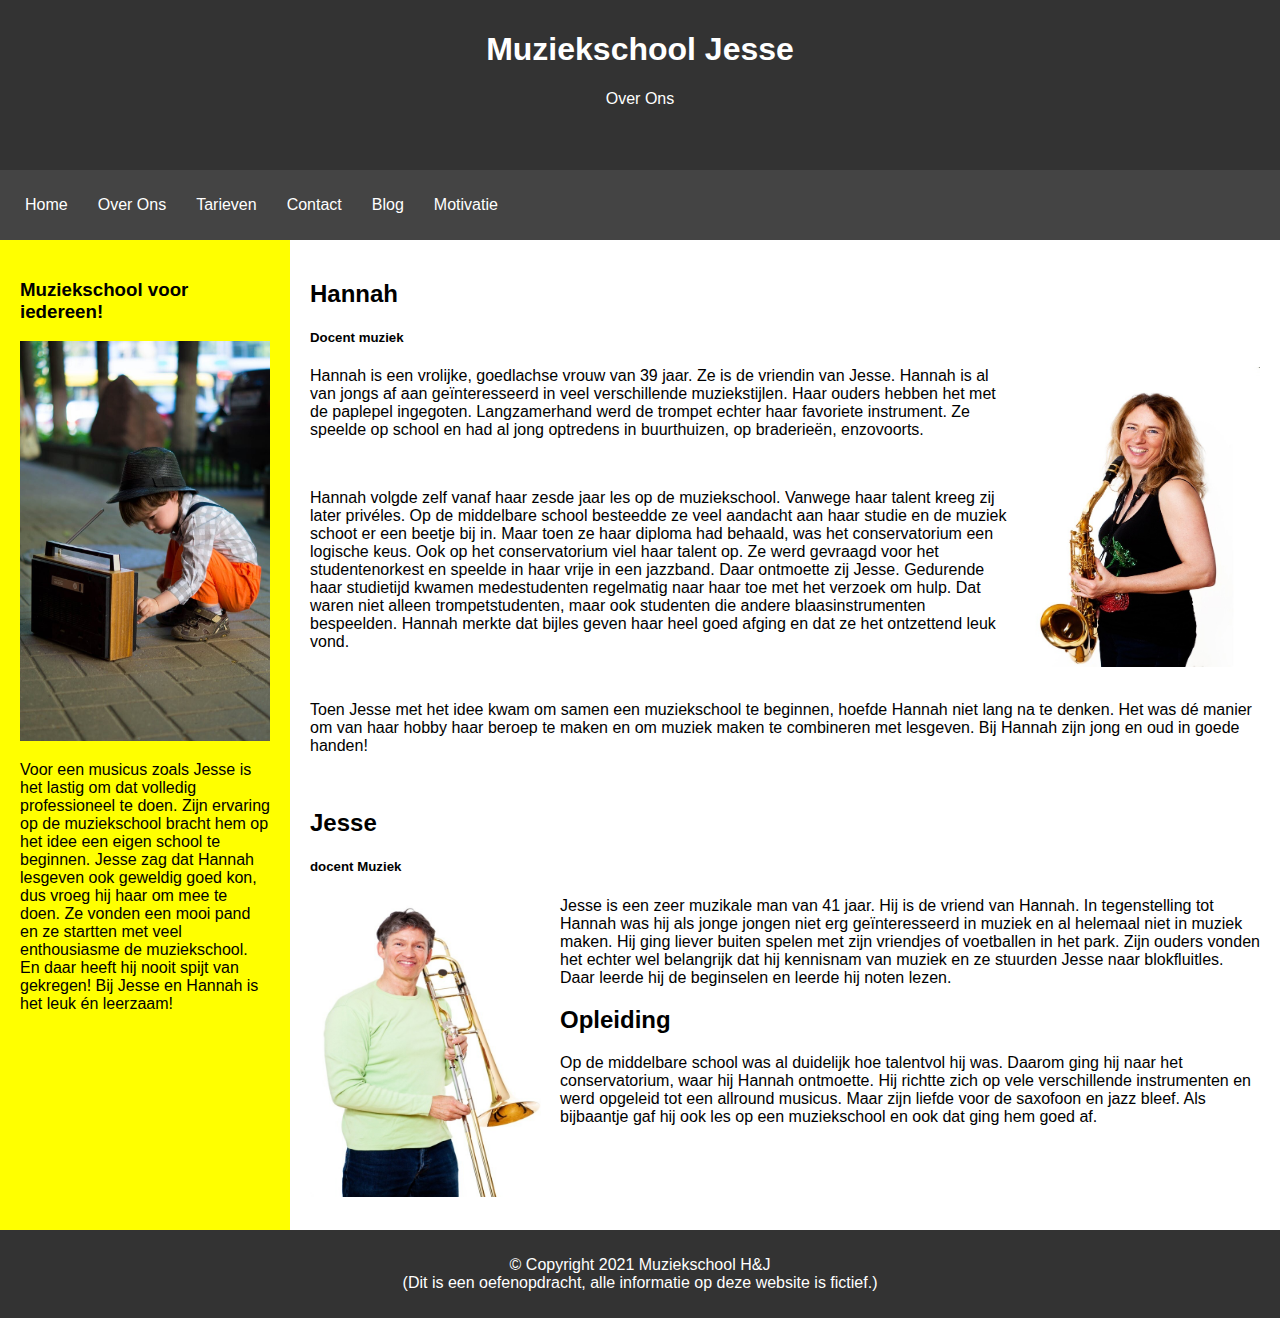
<file: about.html>
<!DOCTYPE html>
<html lang="nl">
<head>
    <meta charset="UTF-8">
    <meta name="viewport" content="width=device-width, initial-scale=1.0">
    <link rel="stylesheet" type="text/css" href="css/styles.css">
    <title>Home</title>
</head>
<body>
    <header>
        <h1>Muziekschool Jesse</h1>
        Over Ons
    </header>
    <nav>
        <ul>
            <li><a href="index.html">Home</a></li>
            <li><a href="about.html">Over Ons</a></li>
            <li><a href="pricing.html">Tarieven</a></li>
            <li><a href="contact.html">Contact</a></li>
            <li><a href="index1.html">Blog</a></li>
            <li><a href="motivatie.html">Motivatie</a></li>
        </ul>
    </nav>
    <div class="container">
        <div class="sidebar">
            <h3>Muziekschool voor iedereen!</h3>
            <img src="images/kind.jpeg" width="250" height="400" alt="kind">
            <p>Voor een musicus zoals Jesse is het lastig om dat volledig professioneel te doen. Zijn ervaring op de muziekschool bracht hem op het idee een eigen school te beginnen. Jesse zag dat Hannah lesgeven ook geweldig goed kon, dus vroeg hij haar om mee te doen. Ze vonden een mooi pand en ze startten met veel enthousiasme de muziekschool. En daar heeft hij nooit spijt van gekregen! Bij Jesse en Hannah is het leuk én leerzaam!
                </p>
        </div>
        <div class="main-content">
            <h2>Hannah</h2>
                <h5>Docent muziek</h5>
                <img class="afb" src="images/hannah.jpeg" height="300" width="250" alt="hannah">
            <p>Hannah is een vrolijke, goedlachse vrouw van 39 jaar. Ze is de vriendin van Jesse. Hannah is al van jongs af aan geïnteresseerd in veel verschillende muziekstijlen. Haar ouders hebben het met de paplepel ingegoten. Langzamerhand werd de trompet echter haar favoriete instrument. Ze speelde op school en had al jong optredens in buurthuizen, op braderieën, enzovoorts.
            </p> <br>
            <p>Hannah volgde zelf vanaf haar zesde jaar les op de muziekschool. Vanwege haar talent kreeg zij later privéles. Op de middelbare school besteedde ze veel aandacht aan haar studie en de muziek schoot er een beetje bij in. Maar toen ze haar diploma had behaald, was het conservatorium een logische keus. Ook op het conservatorium viel haar talent op. Ze werd gevraagd voor het studentenorkest en speelde in haar vrije in een jazzband. Daar ontmoette zij Jesse. Gedurende haar studietijd kwamen medestudenten regelmatig naar haar toe met het verzoek om hulp. Dat waren niet alleen trompetstudenten, maar ook studenten die andere blaasinstrumenten bespeelden. Hannah merkte dat bijles geven haar heel goed afging en dat ze het ontzettend leuk vond.
            </p> <br>
            <p>Toen Jesse met het idee kwam om samen een muziekschool te beginnen, hoefde Hannah niet lang na te denken. Het was dé manier om van haar hobby haar beroep te maken en om muziek maken te combineren met lesgeven. Bij Hannah zijn jong en oud in goede handen!
            </p> <br>
            <h2>Jesse</h2>
            <h5>docent Muziek</h5>
            <img class="afb1" src="images/jesse.jpeg" height="300" width="250" alt="jesse">
            <p>Jesse is een zeer muzikale man van 41 jaar. Hij is de vriend van Hannah. In tegenstelling tot Hannah was hij als jonge jongen niet erg geïnteresseerd in muziek en al helemaal niet in muziek maken. Hij ging liever buiten spelen met zijn vriendjes of voetballen in het park. Zijn ouders vonden het echter wel belangrijk dat hij kennisnam van muziek en ze stuurden Jesse naar blokfluitles. Daar leerde hij de beginselen en leerde hij noten lezen.
            </p>
            <h2>Opleiding</h2>
            <p>Op de middelbare school was al duidelijk hoe talentvol hij was. Daarom ging hij naar het conservatorium, waar hij Hannah ontmoette. Hij richtte zich op vele verschillende instrumenten en werd opgeleid tot een allround musicus. Maar zijn liefde voor de saxofoon en jazz bleef. Als bijbaantje gaf hij ook les op een muziekschool en ook dat ging hem goed af.</p>
        </div>
    </div>
    <footer>
        <p>© Copyright 2021 Muziekschool H&J<br>
            (Dit is een oefenopdracht, alle informatie op deze website is fictief.)
            </p>
    </footer>
</body>
</html>
</file>
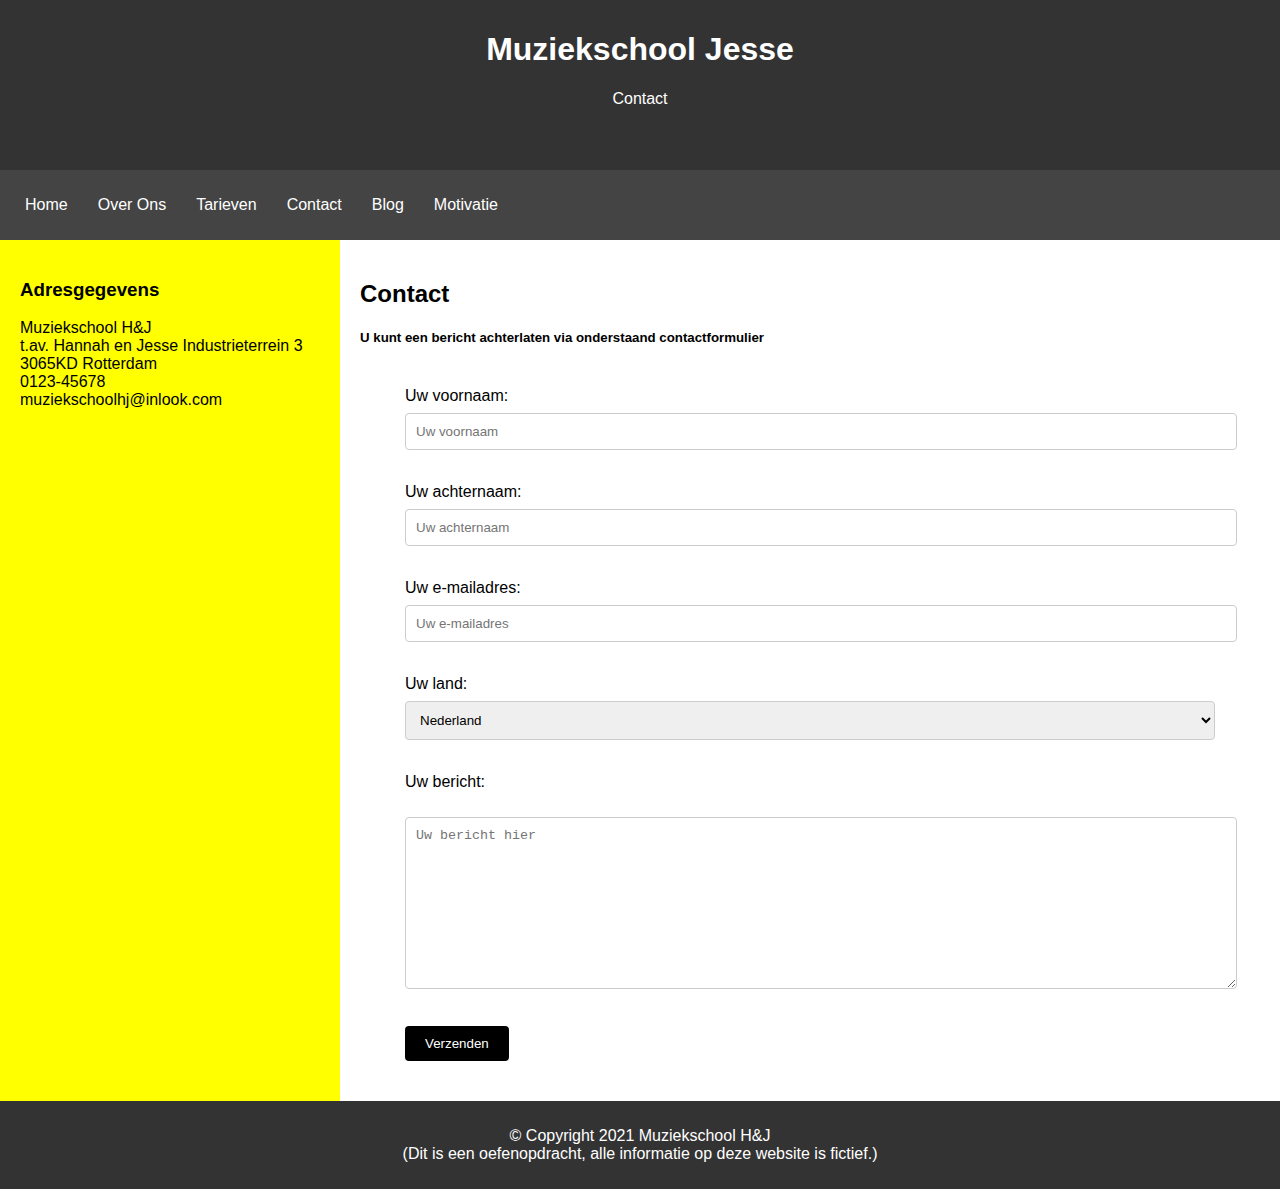
<file: contact.html>
<!DOCTYPE html>
<html lang="nl">
<head>
    <meta charset="UTF-8">
    <meta name="viewport" content="width=device-width, initial-scale=1.0">
    <link rel="stylesheet" type="text/css" href="css/styles.css">
    <title>Home</title>
</head>
<body>
    <header>
        <h1>Muziekschool Jesse</h1>
        Contact
    </header>
    <nav>
        <ul>
            <li><a href="index.html">Home</a></li>
            <li><a href="about.html">Over Ons</a></li>
            <li><a href="pricing.html">Tarieven</a></li>
            <li><a href="contact.html">Contact</a></li>
            <li><a href="index1.html">Blog</a></li>
            <li><a href="motivatie.html">Motivatie</a></li>
        </ul>
    </nav>
    <div class="container">
        <div class="sidebar1">
            <h3>Adresgegevens</h3>
            <p>Muziekschool H&J <br>
                t.av. Hannah en Jesse Industrieterrein 3  <br>
                3065KD Rotterdam <br>
                0123-45678<br>
                muziekschoolhj@inlook.com 
            </p>
            <p> <iframe src="https://www.google.com/maps/embed?pb=!1m18!1m12!1m3!1d19689.035287893923!2d4.477429000000001!3d51.91335!2m3!1f0!2f0!3f0!3m2!1i1024!2i768!4f13.1!3m3!1m2!1s0x47c4349e13079b33%3A0x97f9f6a19b0f67e9!2sCentrum%2C%20Rotterdam!5e0!3m2!1snl!2snl!4v1694021083841!5m2!1snl!2snl" 
                width="300" height="300" style="border:0;" allowfullscreen="" loading="lazy" referrerpolicy="no-referrer-when-downgrade"></iframe>
            </p> 
        </div>
        <div class="main-content">
            <h2>Contact</h2>
            <h5>U kunt een bericht achterlaten via onderstaand contactformulier</h5>
            <form action="verwerk_contact.php" method="post">
                <label for="voornaam">Uw voornaam:</label>
                <input type="text" placeholder="Uw voornaam" id="voornaam" name="voornaam" required><br><br>
        
                <label for="achternaam">Uw achternaam:</label>
                <input type="text" placeholder="Uw achternaam" id="achternaam" name="achternaam" required><br><br>
        
                <label for="email">Uw e-mailadres:</label>
                <input type="email" placeholder="Uw e-mailadres" id="email" name="email" required><br><br>
        
                <label for="land">Uw land:</label>
                <select id="land" name="land">
                    <option value="Nederland">Nederland</option>
                    <option value="België">België</option>
                </select><br><br>
                <label for="bericht">Uw bericht:</label><br>
                <textarea id="bericht" placeholder="Uw bericht hier" name="bericht" rows="4" required></textarea><br><br>
        
                <input type="submit" value="Verzenden">
            </form>
        </div>
    </div>
    <footer>
        <p>© Copyright 2021 Muziekschool H&J<br>
            (Dit is een oefenopdracht, alle informatie op deze website is fictief.)
            </p>
    </footer>
</body>
</html>
</file>
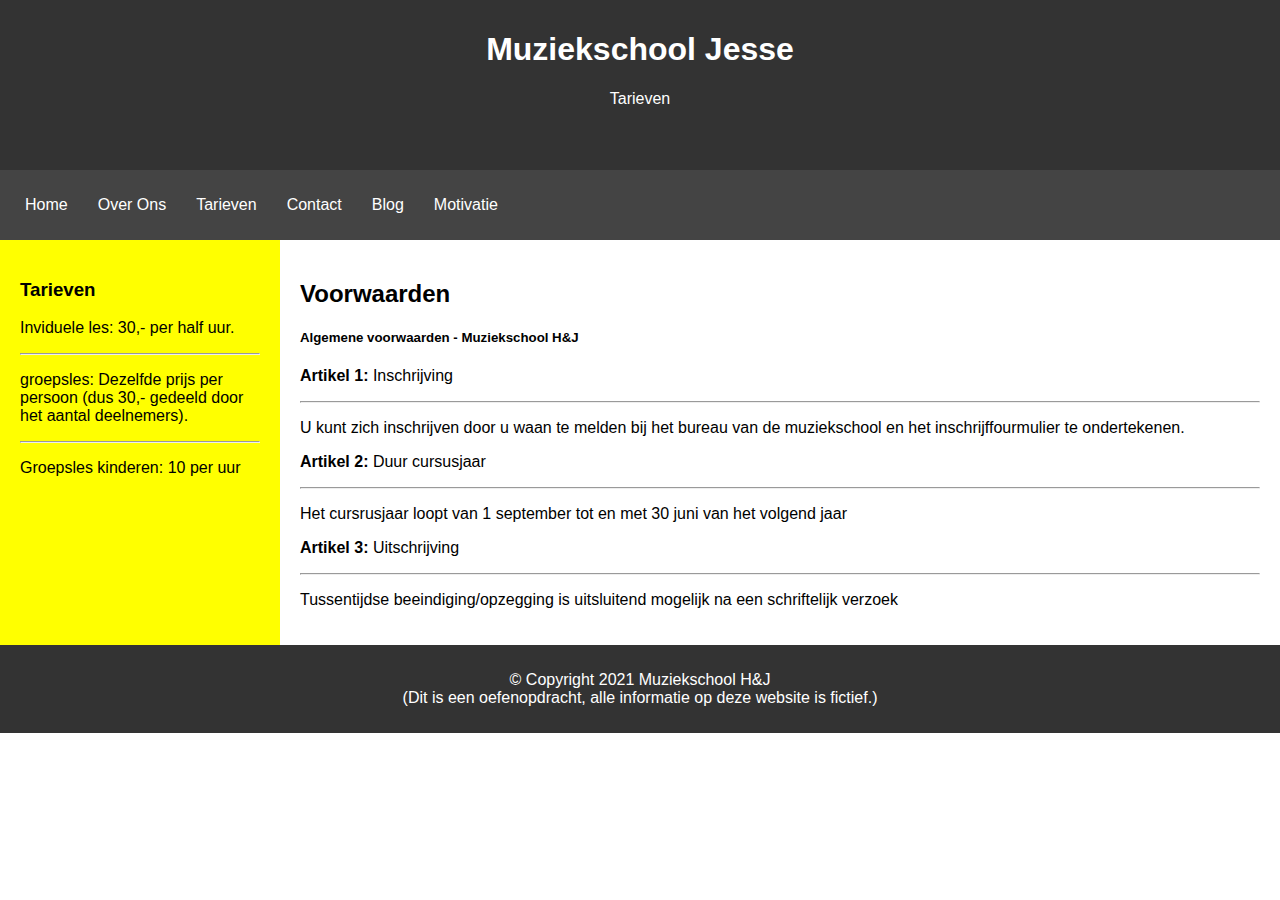
<file: pricing.html>
<!DOCTYPE html>
<html lang="nl">
<head>
    <meta charset="UTF-8">
    <meta name="viewport" content="width=device-width, initial-scale=1.0">
    <link rel="stylesheet" type="text/css" href="css/styles.css">
    <title>Home</title>
</head>
<body>
    <header>
        <h1>Muziekschool Jesse</h1>
        Tarieven
    </header>
    <nav>
        <ul>
            <li><a href="index.html">Home</a></li>
            <li><a href="about.html">Over Ons</a></li>
            <li><a href="pricing.html">Tarieven</a></li>
            <li><a href="contact.html">Contact</a></li>
            <li><a href="index1.html">Blog</a></li>
            <li><a href="motivatie.html">Motivatie</a></li>
        </ul>
    </nav>
    <div class="container">
        <div class="sidebar1">
            <h3>Tarieven</h3>
            <p>Inviduele les: 30,- per half uur.</p> <hr>
            <p>groepsles: Dezelfde prijs per persoon (dus 30,- gedeeld door het aantal deelnemers).</p> <hr>
            <p>Groepsles kinderen: 10 per uur</p>
        </div>
        <div class="main-content">
            <h2>Voorwaarden</h2>
            <h5> Algemene voorwaarden - Muziekschool H&J</h5>
            <p><b>Artikel 1:</b> Inschrijving</p> <hr>
            <p>U kunt zich inschrijven door u waan te melden bij het bureau van de muziekschool en het inschrijffourmulier te ondertekenen.</p>
            <p><b>Artikel 2:</b> Duur cursusjaar</p> <hr>
            <p>Het cursrusjaar loopt van 1 september tot en met 30 juni van het volgend jaar</p>
            <p><b>Artikel 3:</b> Uitschrijving</p> <hr>
            <p>Tussentijdse beeindiging/opzegging is uitsluitend mogelijk na een schriftelijk verzoek</p>
        </div>
    </div>
    <footer>
        <p>© Copyright 2021 Muziekschool H&J<br>
            (Dit is een oefenopdracht, alle informatie op deze website is fictief.)
            </p>
    </footer>
</body>
</html>
</file>
<file: css/styles.css>
body {
    font-family: Arial, sans-serif;
    margin: 0;
    padding: 0;
}


header {
    background-color: #333;
    height: 150px;
    color: white;
    padding: 10px;
    text-align: center;
}

nav {
    background-color: #444;
    padding: 10px;
}

nav ul {
    list-style: none;
    padding: 0;
    display: flex;
    justify-content: left;
}

nav li {
    margin: 0 15px;
}

nav a {
    text-decoration: none;
    color: white;
}


footer {
    background-color: #333;
    color: white;
    text-align: center;
    padding: 10px;
}


.container {
    width: 100%;
    display: flex;
}

.sidebar {
    height: 950px;
    width: 30%;
    background-color: yellow;
    padding: 20px;
}

.main-content {
    background-color: #ffffff;
    padding: 20px;
    width: 120%;
}

/* Media queries voor mobiele apparaten */
@media (max-width: 768px) {
    nav ul {
        flex-direction: column;
        align-items: center;
    }

    nav li {
        margin: 10px 0;
    }

    .container {
        flex-direction: column;
        padding: 10px;
    }

    .main-content, .sidebar {
        padding: 10px;
    }
}

.afb {
    float: right;
}

.afb1 {
    float: left;
}

.sidebar1 {
    width: 30%;
    background-color: yellow;
    padding: 20px;
}

form {
    background-color: #fff;
    padding: 20px;
    border-radius: 8px;
    width: 90%;
    margin: 0 auto;
}

label {
    display: block;
    margin-bottom: 8px;
}

input[type="text"],
input[type="email"],
select,
textarea {
    width: 100%;
    padding: 10px;
    margin-bottom: 15px;
    border: 1px solid #ccc;
    border-radius: 4px;
}

textarea {
    height: 150px;

}

input[type="submit"] {
    background-color: rgb(0, 0, 0);
    color: #fff;
    padding: 10px 20px;
    border: none;
    border-radius: 4px;
    cursor: pointer;
}

input[type="submit"]:hover {
    background-color: grey;
}
</file>
